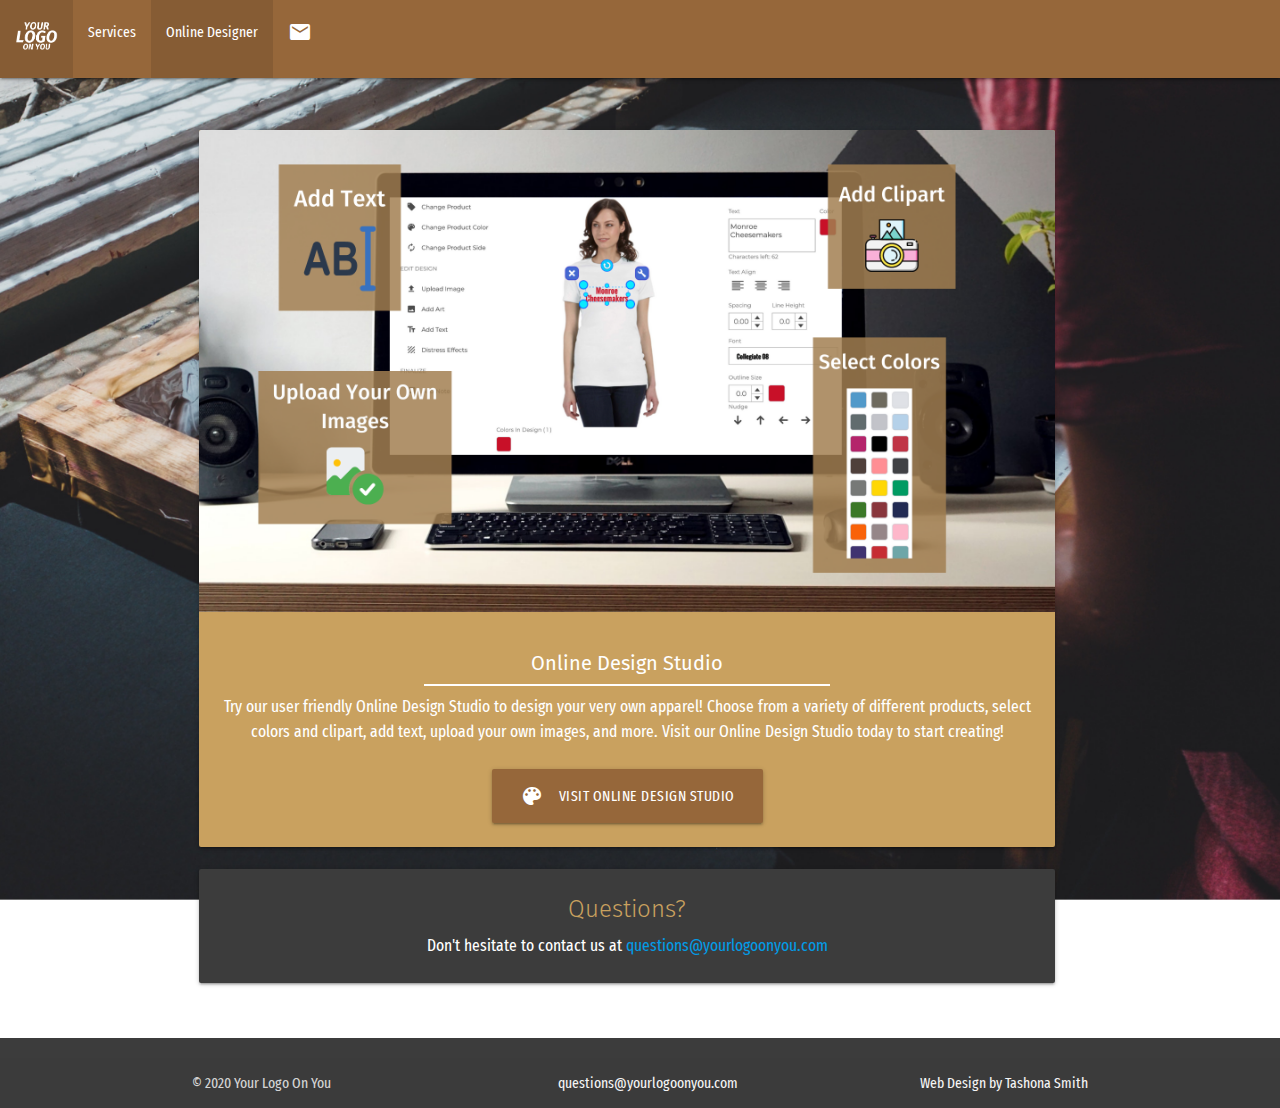
<file: designer.html>
<!DOCTYPE html>
<html class="designer" lang="en">
<head>
    <meta charset="UTF-8">
    <meta name="viewport" content="width=device-width, initial-scale=1.0">
    <meta name="description" content="Your Logo On You provides on Online Design Studio so that you can design your own apparel and other custom products!">
    <title>Online Designer|Your Logo On You</title>
    <link rel="stylesheet" href="https://cdnjs.cloudflare.com/ajax/libs/materialize/1.0.0/css/materialize.min.css">
    <link rel="stylesheet" href="assets/styles.css">
    <link href="https://fonts.googleapis.com/css2?family=Fira+Sans+Extra+Condensed:wght@300&family=Fira+Sans:ital,wght@1,600;1,800&display=swap" rel="stylesheet">
    <link href="https://fonts.googleapis.com/icon?family=Material+Icons" rel="stylesheet">
</head>
<body>
    <div class="wrapper">
        <nav>
            <div class="nav-wrapper">
              <ul>
                <!-- removed ul class="left hide-on-med-and-down" -->
                <li><a href="index.html"><img id="nav-logo" height="31px" src="assets/images/YLOY-Web-Logo.png"/></a></li>
                <li class="nav-services"><a href="services.html">Services</a></li>
                <li class="active nav-services"><a href="designer.html">Online Designer</a></li>
                <li class="nav-email"><a href="mailto:questions@yourlogoonyou.com"><i class="tiny material-icons">email</i></a></li>
              </ul>
            </div>
        </nav>

        <div class="info-div2">
            <div class="row">
                <div class="col s12 m10">
                  <div class="card designer-card">
                    <div class="card-image">
                      <img src="assets/images/YLOY-designer.png" alt="Online Design Studio">
                    </div>
                    <div class="card-content">
                      <h5 class="designer-card-title">Online Design Studio</h5>
                      <hr>
                      <p class="designer-text">Try our user friendly Online Design Studio to design your very own apparel!  Choose from a variety of different products, select colors and clipart, add text, upload your own images, and more.  Visit our Online Design Studio today to start creating!</p>
                      <a target="_blank" href="https://stores.inksoft.com/Spare_Time_Technologies/DesignStudio/Home#/layers" class="btn-large designer-button"><i class="material-icons left">palette</i>Visit Online Design Studio</a>
                    </div>
                  </div>

                  <div class="row">
                    <div class="col s12 m12">
                      <div id="contact-card" class="card darken-1">
                        <div class="card-content white-text">
                          <span class="card-title">Questions?</span>
                          <p class="designer-text">Don't hesitate to contact us at <a href="mailto:questions@yourlogoonyou.com">questions@yourlogoonyou.com</a></p>
                        </div>
                      </div>
                    </div>
                  </div>
                </div>
            </div>
        </div>
        
          

        <footer class="page-footer">
            <div class="footer-copyright">
              <div class="container">
              © 2020 Your Logo On You
              <a id="email" class="grey-text text-lighten-4 center" href="mailto:questions@yourlogoonyou.com">questions@yourlogoonyou.com</a>
              <a class="grey-text text-lighten-4 right" target="_blank" href="https://tashonasmith.github.io/Updated-Portfolio-2/">Web Design by Tashona Smith</a>
              </div>
            </div>
        </footer>
    </div>
</body>
</html>
</file>
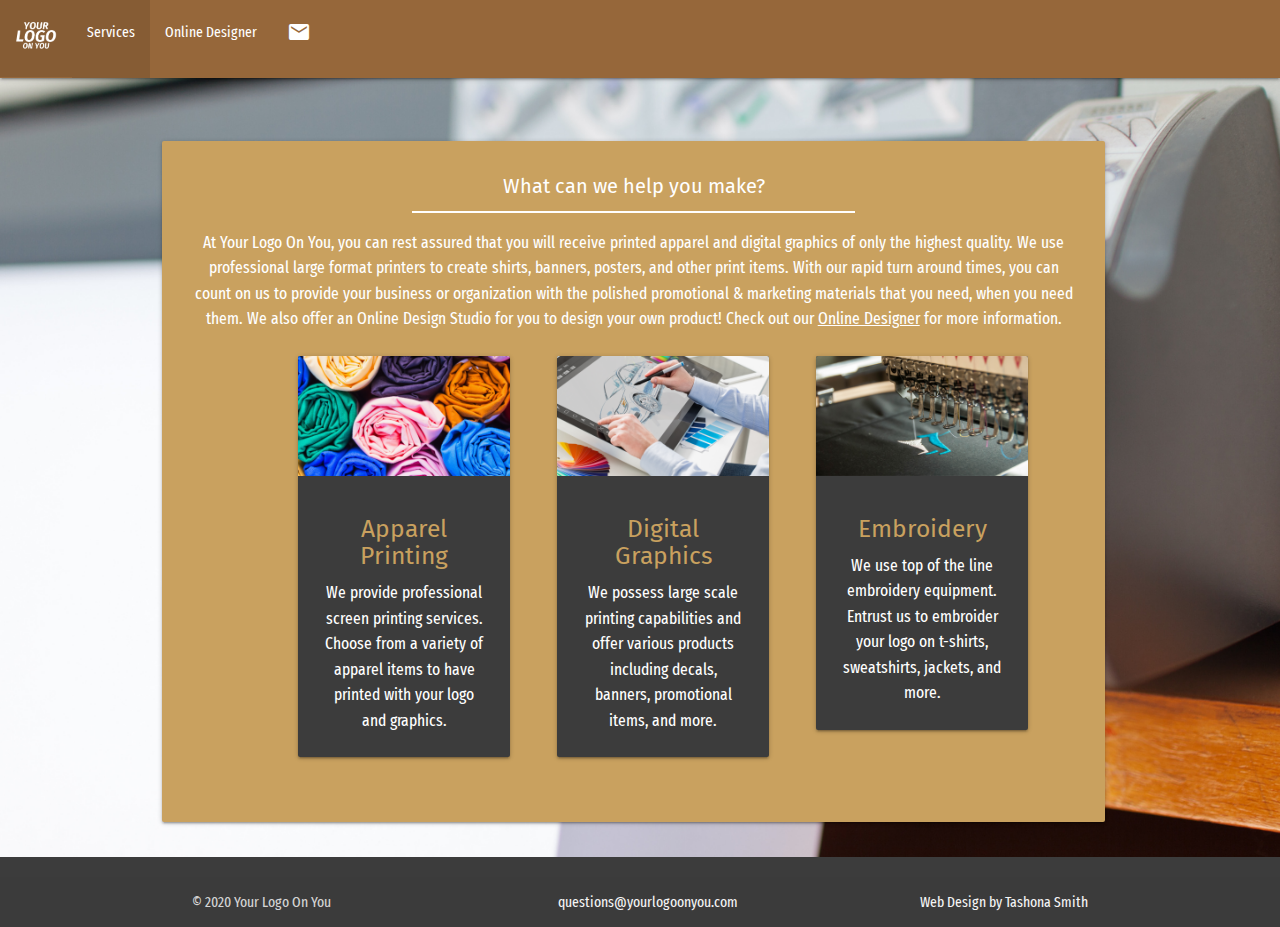
<file: services.html>
<!DOCTYPE html>
<html class="services" lang="en">
<head>
    <meta charset="UTF-8">
    <meta name="viewport" content="width=device-width, initial-scale=1.0">
    <meta name="description" content="Your Logo On You provides large format printing, screen printing, and embroidery. 
    We offer custom apparel, banners, posters, decals and promotional items.">
    <title>Services|Your Logo On You</title>
    <link rel="stylesheet" href="https://cdnjs.cloudflare.com/ajax/libs/materialize/1.0.0/css/materialize.min.css">
    <link rel="stylesheet" href="assets/styles.css">
    <link href="https://fonts.googleapis.com/css2?family=Fira+Sans+Extra+Condensed:wght@300&family=Fira+Sans:ital,wght@1,600;1,800&display=swap" rel="stylesheet">
    <link href="https://fonts.googleapis.com/icon?family=Material+Icons" rel="stylesheet">
</head>
<body>
    <div class="wrapper">
        <nav>
            <div class="nav-wrapper">
              <ul>
                <!-- removed ul class="left hide-on-med-and-down" -->
                <li><a href="index.html"><img id="nav-logo" height="30px" src="assets/images/YLOY-Web-Logo.png" alt="Your Logo On You"/></a></li>
                <li class="active nav-services"><a href="services.html">Services</a></li>
                <li><a href="designer.html">Online Designer</a></li>
                <li class="nav-email"><a href="mailto:questions@yourlogoonyou.com"><i class="tiny material-icons">email</i></a></li>
              </ul>
            </div>
        </nav>

        <div id="services-div">

        </div>

        <div class="row">
            <div class="col s12 m12">
              <div class="card-panel" id="services-card">
                <span class="white-text">What can we help you make?
                    <hr>
                    <p class="services-text">At Your Logo On You, you can rest assured that you will receive printed apparel and digital graphics of only the highest quality.  We use professional large format printers to create shirts, banners, posters, and other print items.  With our rapid turn around times, you can count on us to provide your business or organization with the polished promotional & marketing materials that you need, when you need them.  We also offer an Online Design Studio for you to design your own product!  Check out our <a href="designer.html" class="design-link">Online Designer</a> for more information.</p>
                    <div class="info-div">
                        <div class="row">
                            <div class="col s12 m10">
                              <div class="card shirts-card">
                                <div class="card-image">
                                  <img src="assets/images/YLOY-shirts.png" alt="Custom Apparel Printing">
                                </div>
                                <div class="card-content">
                                  <h5 class="shirts-card-title">Apparel Printing</h5>
                                  <p class="services-text">We provide professional screen printing services.  Choose from a variety of apparel items to have printed with your logo and graphics.</p>
                                </div>
                              </div>
                            </div>
                        </div>
                        <div class="row">
                            <div class="col s12 m10">
                              <div class="card shirts-card">
                                <div class="card-image">
                                  <img src="assets/images/YLOY-digital graphics.png" alt="Digital Graphics">
                                </div>
                                <div class="card-content">
                                  <h5 class="shirts-card-title">Digital Graphics</h5>
                                  <p class="services-text">We possess large scale printing capabilities and offer various products including decals, banners, promotional items, and more.</p>
                                </div>
                              </div>
                            </div>
                        </div>
                        <div class="row">
                          <div class="col s12 m10">
                            <div class="card shirts-card">
                              <div class="card-image">
                                <img src="assets/images/YLOY-Embroidery.png" alt="Custom Embroidery">
                              </div>
                              <div class="card-content">
                                <h5 class="shirts-card-title">Embroidery</h5>
                                <p class="services-text">We use top of the line embroidery equipment.  Entrust us to embroider your logo on t-shirts, sweatshirts, jackets, and more.</p>
                              </div>
                            </div>
                          </div>
                      </div>       
                    </div>
                </span>
               </div>
            </div>
        </div>

        <footer class="page-footer">
            <div class="footer-copyright">
              <div class="container">
              © 2020 Your Logo On You
              <a id="email" class="grey-text text-lighten-4 center" href="mailto:questions@yourlogoonyou.com">questions@yourlogoonyou.com</a>
              <a class="grey-text text-lighten-4 right" target="_blank" href="https://tashonasmith.github.io/Updated-Portfolio-2/">Web Design by Tashona Smith</a>
              </div>
            </div>
        </footer>
    </div>   
</body>
</html>
</file>
<file: assets/styles.css>
.wrapper {
    min-height: 100%;
    display: grid;
    grid-template-rows: auto 1fr auto;
}

.home { 
    background: url(images/YLOY-Main-Banner.png) no-repeat center center fixed; 
    -webkit-background-size: cover;
    -moz-background-size: cover;
    -o-background-size: cover;
    background-size: cover;
}

.services {
    background: url(images/YLOY-large-format.png) no-repeat center center fixed; 
    -webkit-background-size: cover;
    -moz-background-size: cover;
    -o-background-size: cover;
    background-size: cover;
}

.designer {
    background: url(images/YLOY-Screen-Print.png) no-repeat center center fixed; 
    -webkit-background-size: cover;
    -moz-background-size: cover;
    -o-background-size: cover;
    background-size: cover; 
}

.nav-wrapper {
    font-family: 'Fira Sans Extra Condensed', sans-serif;
    background-color: #96673a;
}

nav {
    height: 78px;
}

#nav-logo {
    margin-top: 20px;
}

.nav-services {
    height: 78px;
}

#banner-text {
    margin-bottom: 11%;
    text-align: center;
    font-family: 'Fira Sans', sans-serif;
    color: #96673a;
}

.card-panel {
    padding: 30px;
    margin-top: 23%;
    font-size: 25px;
    font-family: 'Fira Sans', sans-serif, bold;
    background-color: #c9a15f;
}

#card-logo {
    height: 300px
}

#services-card {
    padding: 30px;
    margin-top: 5%;
    font-size: 20px;
    font-family: 'Fira Sans', sans-serif, bold;
    background-color: #c9a15f;
    opacity: 100%;
    text-align: center;
    width: 75%;
    margin-left: 12%; 
}

hr {
    border: 1px solid white;
    width: 50%;
}

.services-text {
    font-size: 17px;
    font-family: 'Fira Sans Extra Condensed', sans-serif;
}

.info-div {
    display: flex;
    margin-left: 12%;
}

.shirts-card {
    background-color: #3c3c3c;
    justify-content: center;
    align-items: center;
}

.shirts-card-title {
    color: #c9a15f;
}

.design-link {
    color: white;
    text-decoration: underline;
}

.info-div2 {
    display: flex;
}

.designer-card {
    background-color: #c9a15f;
    color: white;
    text-align: center;
    margin-top: 5%;
    margin-left: 18%;
}

.designer-card-title {
    color: white;
    font-size: 20px;
    font-family: 'Fira Sans', sans-serif, bold;
}

.designer-text {
    font-family: 'Fira Sans Extra Condensed', sans-serif;
    font-size: 17px;
    margin-top: 5%;
}

.designer-button {
    background-color: #96673a;
    font-family: 'Fira Sans Extra Condensed', sans-serif;
    margin-top: 3%;
}

#contact-card {
    background-color: #3c3c3c;
    text-align: center;
    margin-left: 18%;
}

.card-title {
    color: #c9a15f;
    font-family: 'Fira Sans', sans-serif, bold;
}

footer {
    font-family: 'Fira Sans Extra Condensed', sans-serif;
    background-color: #96673a
}

.page-footer {
    background-color: #3c3c3c
}

#email {
    margin-left: 25%;
}
</file>
